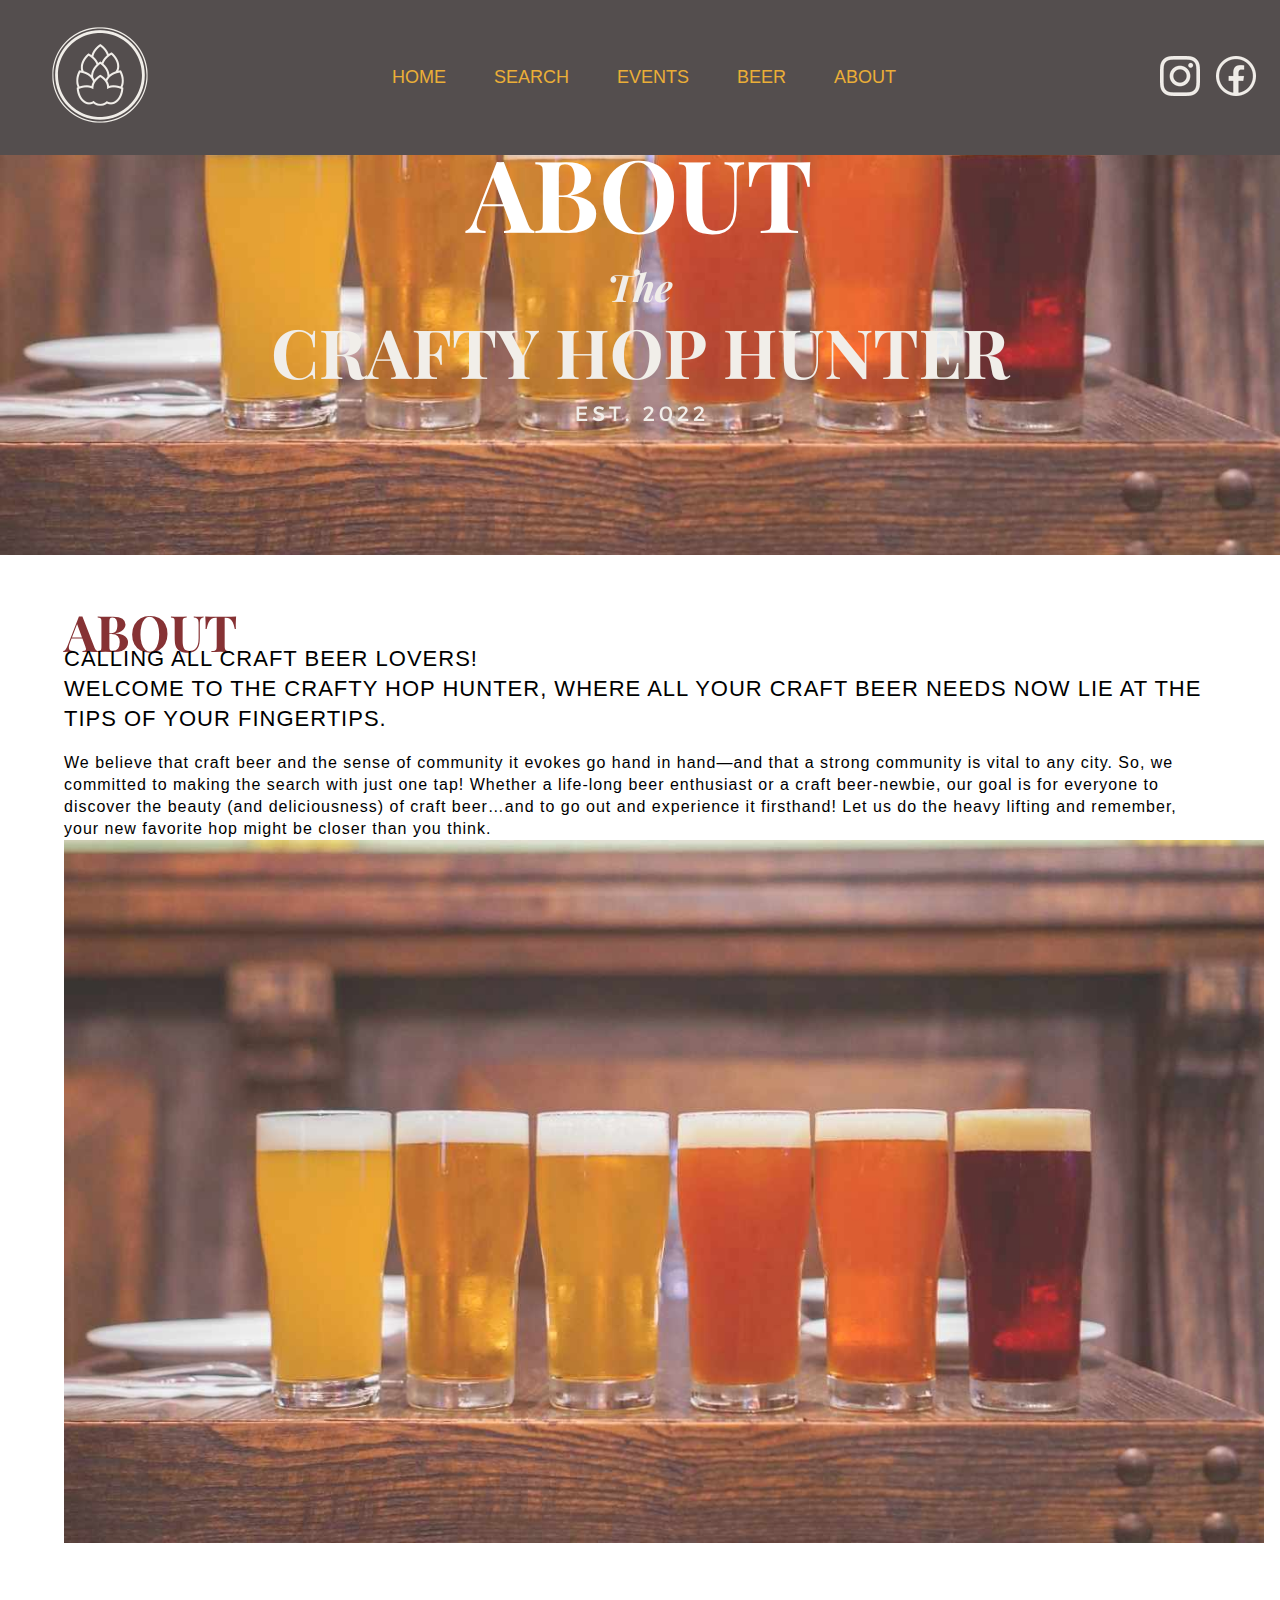
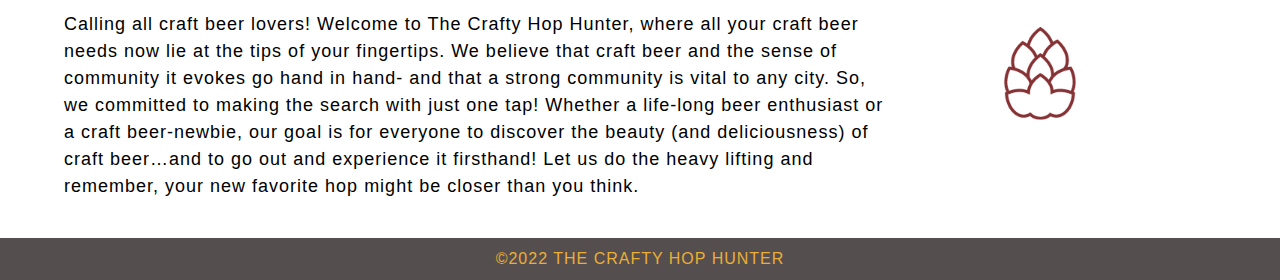
<file: about.html>
<!DOCTYPE html>
<html lang="en">
<head>
    <meta charset="UTF-8">
    <meta http-equiv="X-UA-Compatible" content="IE=edge">
    <meta name="viewport" content="width=device-width, initial-scale=1.0">
    <title>The Crafty Hop Hunter</title>
    <link rel="preconnect" href="https://fonts.googleapis.com">
    <link rel="preconnect" href="https://fonts.gstatic.com" crossorigin>
    <link rel="stylesheet" type="text/css" href="//fonts.googleapis.com/css?family=Playfair+Display">
    <link rel="stylesheet" type="text/css" href="//fonts.googleapis.com/css2?family=Montserrat:wght@400;700&display=swap">
    <link rel="stylesheet" href="style.css">
</head>
<body>
    <header>
        <div class="hop-logo">
            <button class="hop-btn" aria-expanded="false" aria-controls="main-menu">
            <img src="crafty_hop_assets/hop-logo-mark.png" alt="The Crafty Hop Hunter Logo" width="200" height="150"></button>
        </div>
        <nav class="menu" role="navigation" aria-label="Main menu">  
            <ul class="hop-menu" id="main-menu">
                <li><a href="index.html">HOME</a></li>
                <li><a href="search.html">SEARCH</a></li>
                <li><a href="#">EVENTS</a></li>
                <li><a href="#">BEER</a></li>
                <li><a href="about.html">ABOUT</a></li>
            </ul>
        </nav>
        <div class="social-sidebar">
            <div class="instagram-logo">
                <img src="crafty_hop_assets/instagram-logo.png" alt="Instagram Logo"width="40" height="40">
            </div>
            <div class="facebook-logo">
                <img src="crafty_hop_assets/facebook-logo.png" alt="Facebook Logo" width="40" height="40">
            </div>
         </div>    
    </header>
    <main>
        <div class="banner-about">
            <img src="crafty_hop_assets/hop-logo-main.png" alt="The Crafty Hop Hunter Full Logo" width="800" height="250">
        </div>
        <section class="about">
            <h1>ABOUT</h1>
            <h2>Calling all craft beer lovers! </h2>
            <h2>Welcome to The Crafty Hop Hunter, where all your craft beer needs now lie at the tips of your fingertips.</h2>
            <br>
            <p>We believe that craft beer and the sense of community it evokes go hand in hand—and that a strong community is vital to any city. So, we committed to making the search with just one tap! Whether a life-long beer enthusiast or a craft beer-newbie, our goal is for everyone to discover the beauty (and deliciousness) of craft beer…and to go out and experience it firsthand! Let us do the heavy lifting and remember, your new favorite hop might be closer than you think.</p>
        <section class="about-top">
        <div class="container">
            <img src="crafty_hop_assets/about-beer.jpg" alt="About Image" width="1200">
            <div class="text">
                <h1>ABOUT</h1>
            </div>
        </div>
        </section>
    </main>

    <main>
        <section class="about-bottom">
            <img class="hop-red" src="crafty_hop_assets/hop-red.png" alt="Hop Red" width="300" />
        <p>Calling all craft beer lovers! Welcome to The Crafty Hop Hunter, where all your craft beer needs now lie at the tips of your fingertips. We believe that craft beer and the sense of community it evokes go hand in hand- and that a strong community is vital to any city. So, we committed to making the search with just one tap! Whether a life-long beer enthusiast or a craft beer-newbie, our goal is for everyone to discover the beauty (and deliciousness) of craft beer…and to go out and experience it firsthand! Let us do the heavy lifting and remember, your new favorite hop might be closer than you think.</p>
        </section>
    </main>
    
    <footer>
        <p>©2022 The Crafty Hop Hunter</p>
    </footer>
      <script src="index.js"></script>
</body>
</html>
</html>
</file>
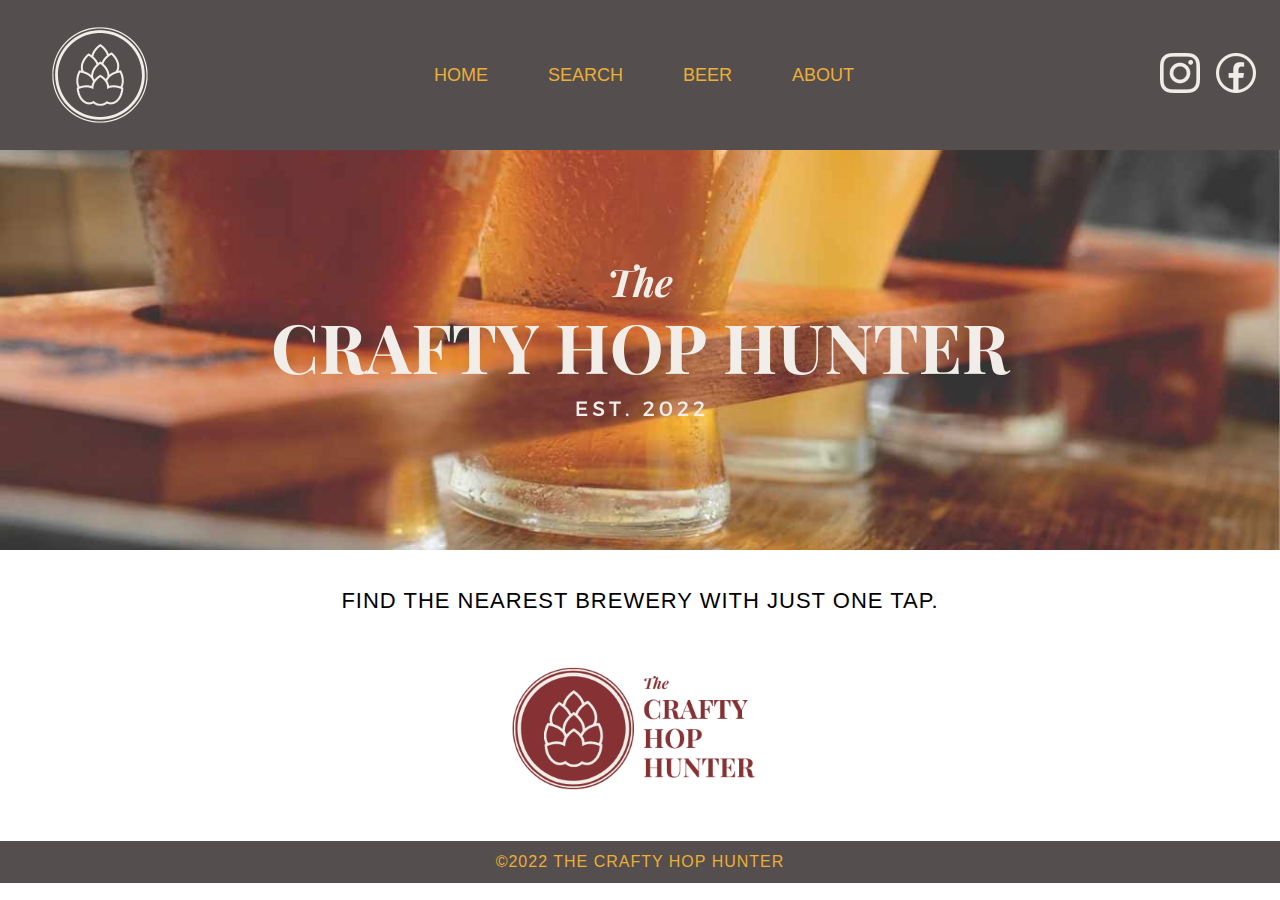
<file: search.html>
<!DOCTYPE html>
<html lang="en">
<head>
    <meta charset="UTF-8">
    <meta http-equiv="X-UA-Compatible" content="IE=edge">
    <meta name="viewport" content="width=device-width, initial-scale=1.0">
    <title>The Crafty Hop Hunter</title>
    <link rel="preconnect" href="https://fonts.googleapis.com">
    <link rel="preconnect" href="https://fonts.gstatic.com" crossorigin>
    <link rel="stylesheet" type="text/css" href="//fonts.googleapis.com/css?family=Playfair+Display">
    <link rel="stylesheet" type="text/css" href="//fonts.googleapis.com/css2?family=Montserrat:wght@400;700&display=swap">
    <link rel="stylesheet" href="style.css">
</head>
<body>
    <header>
        <div class="hop-logo">
            <img class="hop-circle-logo" src="crafty_hop_assets/hop-logo-mark.png" alt="The Crafty Hop Hunter Logo" width="200" height="150">
        </div>
        <nav class="navbar">
            <div class="logo_header">
              <a href="#" class="logo"></a>
              <button class="navbar_toggle">
                <i class="fas fa-bars"></i>
              </button>
            </div>
            
            <ul class="main_nav">
              <li>
                <a href="index.html" class="nav_links">HOME</a>
              </li>
              <li>
                <a href="search.html" class="nav_links">SEARCH</a>
              </li>
              <li>
                <a href="beer.html" class="nav_links">BEER</a>
              </li>
              <li>
                <a href="about.html" class="nav_links">ABOUT</a>
              </li>
            </ul>
        </nav>
        <div class="social-sidebar">
            <div class="instagram-logo">
                <img src="crafty_hop_assets/instagram-logo.png" alt="Instagram Logo"width="40" height="40">
            </div>
            <div class="facebook-logo">
                <img src="crafty_hop_assets/facebook-logo.png" alt="Facebook Logo" width="40" height="40">
            </div>
         </div>    
    </header>
    <main>
        <div class="banner-search">
            <img src="crafty_hop_assets/hop-logo-main.png" alt="The Crafty Hop Hunter Full Logo" width="800" height="250">
        </div>
        <section class="search">
            <br>
            <br>
            <h2>Find the nearest brewery with just one tap.</h2>
            <img src="/crafty_hop_assets/hop-logo-red.png" class="search-logo" alt="The Crafty Hop Hunter Search Logo" width="300" height="225"> 
                <form>
                    
                </form>
        </section>
    </main>
    <footer>
        <p>©2022 The Crafty Hop Hunter</p>
    </footer>
      <script src="index.js"></script>
</body>
</html>
</html>
</file>
<file: style.css>
/* Universal Styling */
:root {
  --gray: #544E4E;
  --red: #863234;
  --beige: #F1EEE9;
  --gold: #EBAE37;
  --black: #000000;
  --white: #ffffff;
}

html, body {
  margin: 0;
  padding: 0;
}

h1 { 
  font-family: "Playfair Display", serif; 
  font-size: 50px; 
  font-weight: bolder; 
  line-height: 25px; 
  color: var(--red);
  text-transform: uppercase;
}

h2 { 
  font-family: "Monsterrat", sans-serif; 
  font-size: 22px; 
  font-weight: 400; 
  line-height: 30px; 
  letter-spacing: 1px;
  text-transform: uppercase;
}

h3 { 
  font-family: "Monsterrat", sans-serif; 
  font-size: 20px; 
  font-weight: 700; 
  line-height: 25px; 
  text-transform: uppercase;
}

h4 { 
  font-family: "Monsterrat", sans-serif; 
  font-size: 18px; 
  font-weight: 700; 
  line-height: 25px; 
}

p { 
  font-family: "Monsterrat", sans-serif; 
  font-size: 16px; 
  font-weight: 300;
  letter-spacing: 1px;
  line-height: 22px;
  margin: auto;
}


/* Header & Navigation Styling */
nav {
  max-width: 1200px;
  margin: 0 auto;
}

header {
  width: 100%;
  background-color: var(--gray);
  position: sticky;
  display: flex;
}

.hop-logo {
  display: flex;
  flex-direction: row;
  justify-content: flex-start;
  align-items: center;
  padding: 0%;
}

nav.menu {
  display: flex;
}

header ul {
  margin: 0;
  padding: 30px 0;
  display: flex;
  list-style: none;
  align-items: center;
  justify-content: space-evenly;
}

header ul li {
  margin-right: 48px;
  font-weight: 500;
  font-size: 18px;
} 

.social-sidebar {
  display: flex;
  flex-direction: row;
  justify-content: flex-end;
  align-items: center;
  margin-left: 5%;
}

.instagram-logo {
  padding: 10%;
}

.facebook-logo {
  padding: 10%;
  margin: 0 20% 0 0;
}


/* Banner Styling */
.banner-home {
  display: flex;
  flex-direction: column;
  align-items: center;
  justify-content: top;
  height: 650px;
  background-position: center;
  background-image: url('/crafty_hop_assets/home-beer.jpg');
  background-size: cover;
}

.banner-about {
  display: flex;
  flex-direction: column;
  align-items: center;
  justify-content: center;
  height: 400px;
  background-position: center;
  background-image: url('/crafty_hop_assets/about-beer.jpg');
  background-size: cover;
  background-position-y: 95%;
}

.banner-search {
  display: flex;
  flex-direction: column;
  align-items: center;
  justify-content: center;
  height: 400px;
  background-position: center;
  background-image: url('/crafty_hop_assets/search-beer.jpg');
  background-size: cover;
  background-position-y: 95%;
}

.banner-beer {
  display: flex;
  flex-direction: column;
  align-items: center;
  justify-content: center;
  height: 400px;
  background-position: center;
  background-image: url('/crafty_hop_assets/beer-page.jpg');
  background-size: cover;
  background-position-y: 95%;
}


/* Search Styling */
.search {
  display: flex;
  flex-direction: column;
  align-items: center;
  justify-content: center;
  text-align: center;
}

.search-logo {
  max-height: 80%;
}


/* Beer Styling */
.beer {
  margin: 5%;
}

/* About Styling */
.about {
  margin: 5%;
}

.container .text {
  position: absolute;
  margin: 0 auto;
  left: 0;
  right: 0;
  top: 20%;
  width: 70%;
  text-align: center;
  color: white;
  font-family: "Playfair Display"; 
  font-weight: 700; 
  line-height: 23px; 
}

.about-top h1 {
  text-align: center;
  color: white;
  font-family: "Playfair Display"; 
  font-size: 100px; 
  font-weight: 700; 
  line-height: 23px; 
}

.about-bottom p {
  font-family: "Monsterrat", sans-serif; 
  font-weight: 350;
  margin-right: auto;
  margin-left: 5%;
  width: 70%;
  text-align: left;
  font-size: 18px;
  margin-top: 3%;
  margin-bottom: 3%;
  line-height: 1.5em;
}

.hop-red {
  position: relative;
  top: -50px;
  margin-right: 90px;
  float: right;
}


/* Button Styling */
button {
  background-color: var(--yellow);
  border: none;
  border-radius: 6px;
  text-transform: uppercase;
  font-weight: 500;
  font-size: 1.2rem;
  cursor: pointer;
  transition: 100ms;
}

a {
  font-family: "Monsterrat", sans-serif; 
  text-decoration: none;
  color: var(--gold);
}

a:hover, a:focus {
  text-decoration: underline;
  color: var(--beige);
}



/* Footer Styling */
footer {
  background-color: var(--gray);
  padding: 10px 0;
  font-size: 12px;
  text-align: center;
  font-weight: 350;
  text-transform: uppercase;
  color: var(--gold);
  position: relative;
}

/* Hamburger Menu/Toggle Button Styling */
*{
  margin: 0;
  padding: 0;
}

a{
  text-decoration: none;
}
.navbar{
  display: flex;
  justify-content: space-between;
  width: 100vw;
  padding-top: 2%;
  padding-bottom: 2%;
  background-color: #544E4E;
  font-size: 20px;
}

.navbar_toggle {
  margin-left: 5%;
  font-size: 30px;
  color: #ffffff;
  background: transparent;
  border-color: transparent;
  transition: all 0.3s linear;
  cursor: pointer;
  display: none;
}

.logo{
  margin-left: 5%;
  color: #ffffff;
  font-size: 25px;
  font-weight: bold;
}

.logo_header{
  display: flex;
  margin-left: 2%;
}

.main_nav{
  display: flex;
  width: 50%;
  float: center;
  margin-right: 25%;
  justify-content: space-between;
  list-style: none;
}

.main_nav li:hover{
  background-color: #ffffff;
}

.main_nav li{
  display: inline;
  color: #EBAE37;
}

.main_nav li a{
  color: #EBAE37;
}

a:hover, a:focus {
  text-decoration: underline;
}


/* Tablet Styling */
@media screen and (max-width: 1200px) {
  header {
    display: flex;
    flex-direction: column;
    flex-wrap: wrap;
    align-content: space-around;
  }

  .navbar{
    display: flex;
    flex-direction: column;
    justify-content: space-between;
    width: 100vw;
    padding-top: 2%;
    padding-bottom: 2%;
    background-color: #544E4E;
    font-size: 20px;
  }

  .main_nav{
    display: none;
  }

  .show_nav{
    padding-top: 2%;
    display: flex;
    width: 100vw;
    height: 100vh;
    flex-direction: column;
    justify-content: flex-start;
  }

  .main_nav li{
    width: 100%;
    height: 50px;
    font-size: 25px;
    justify-content: center;
    text-align: center;
    padding: 0%;
  }
  
  .navbar_toggle {
    margin-left: 5%;
    margin-right: 5%;
    font-size: 30px;
    color: #ffffff;
    background: transparent;
    border-color: transparent;
    transition: all 0.3s linear;
    cursor: pointer;
    display: block;
  }
  
  .logo_header{
    width: 100%;
    justify-content: space-between;
    margin-right: 2%;
  }
  
  .banner-home img, .banner-about img, .banner-search img, .search {
    height: auto;
    max-width: 100%;
  }

  .social-sidebar {
    display: flex;
  }

  .hop-red {
  position: relative;
  top: -50px;
  margin-right: 90px;
  float: right;
}

  h1 {
    font-size: 40px
  }

  h2 {
    font-size: 20px
  }
  
  p {
    font-size: 14px;
    margin: auto;
  }
}


/* Mobile Styling */
@media screen and (max-width: 400px) {
  header {
    display: flex;
    flex-direction: column;
    flex-wrap: wrap;
    align-content: space-around;
  }

  .banner-home img, .banner-about img, .banner-search img {
    height: auto;
    max-width: 100%;
  }

  .navbar{
    display: flex;
    flex-direction: column;
    justify-content: space-between;
    width: 100vw;
    padding-top: 2%;
    padding-bottom: 2%;
    background-color: #544E4E;
    font-size: 20px;
  }

  .main_nav{
    display: none;
  }

  .show_nav{
    padding-top: 2%;
    display: flex;
    width: 100vw;
    height: 100vh;
    flex-direction: column;
    justify-content: flex-start;
  }

  .main_nav li{
    width: 100%;
    height: 50px;
    font-size: 25px;
    justify-content: center;
    text-align: center;
    padding: 0%;
  }
  
  .navbar_toggle {
    margin-left: 5%;
    margin-right: 5%;
    font-size: 30px;
    color: #ffffff;
    background: transparent;
    border-color: transparent;
    transition: all 0.3s linear;
    cursor: pointer;
    display: block;
  }
  
  .logo_header{
    width: 100%;
    justify-content: space-between;
    margin-right: 2%;
  }

  h1 {
    font-size: 30px
  }

  h2 {
    font-size: 18px
  }
  
  p {
    font-size: 12px;
    margin: auto;
  }

  footer > img {
    max-width: 300px;
  }
}

@keyframes fade-in {
  to {
    opacity: 1;
  }
}
</file>
